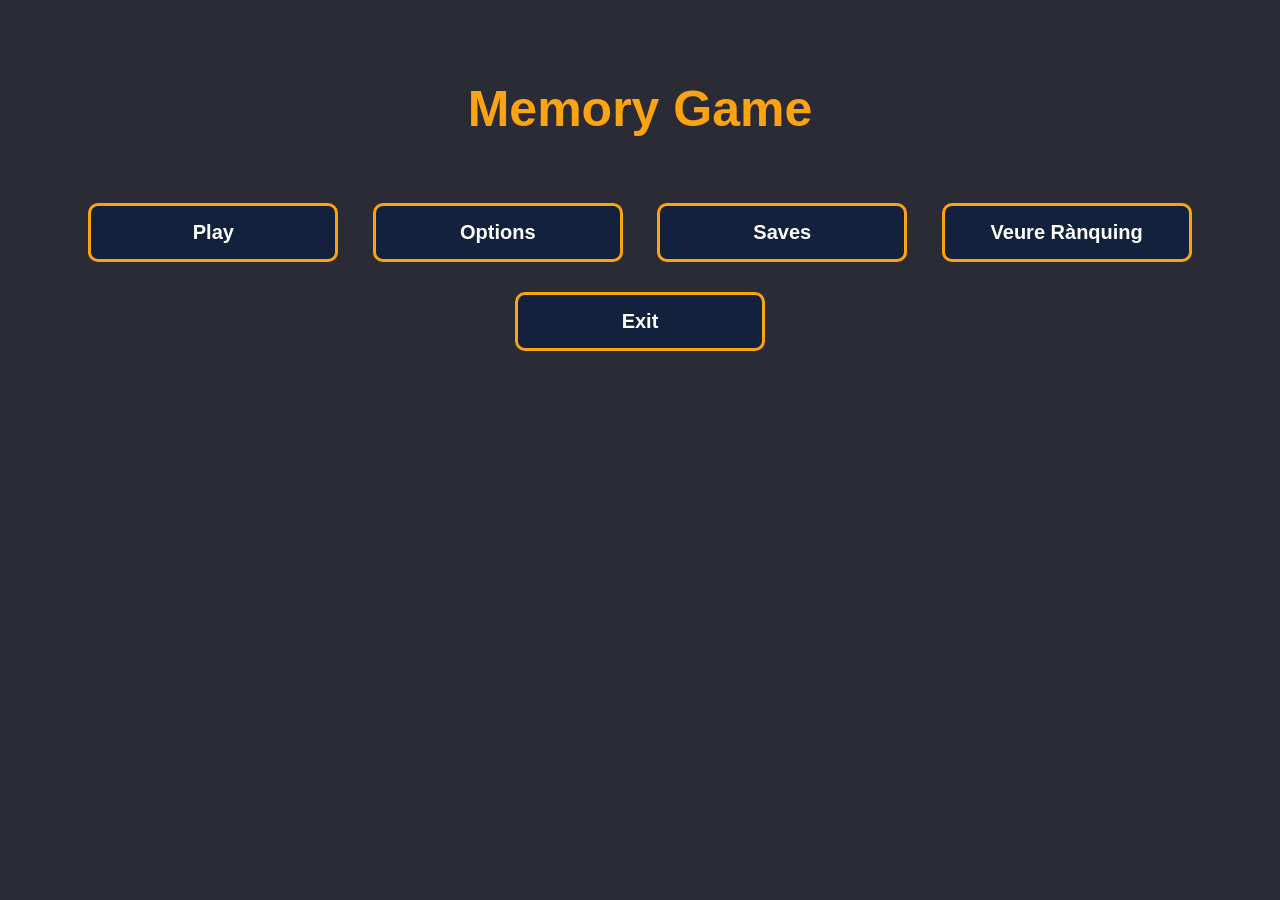
<file: index.html>
<!DOCTYPE html>
	<html lang="ca">
	<head>
		<meta charset="UTF-8">
		<title>Memory - Menú</title>
		<link rel="stylesheet" href="styles/main.css">
	</head>
	<body>
		<h1>Memory Game</h1>
		<button id="play">Play</button>
		<div id="mode-selection" style="display: none; margin-top: 20px;">
			<h2>Tria el mode de joc:</h2>
			<button id="mode-1">Mode 1: Normal</button>
			<button id="mode-2">Mode 2: Infinit</button>
    	</div>
		<div id="ranking-container" class="ranking-container" style="display: none;">
			<h2 class="ranking-title">Top 10 Rànquing</h2>
			<table class="ranking-table">
				<thead>
					<tr>
						<th>Pos.</th>
						<th>Àlies</th>
						<th>Punts</th>
						<th>Data</th>
					</tr>
				</thead>
				<tbody id="ranking-body">
					</tbody>
			</table>
			<button class="btn-ranking-close" onclick="document.getElementById('ranking-container').style.display='none'">
				Tancar
    		</button>
		</div>
		<div id="saves-container" class="ranking-container" style="display: none;">
			<h2 class="ranking-title">Partides Guardades</h2>
			<table class="ranking-table">
				<thead>
					<tr>
						<th>Data</th>
						<th>Nivell</th>
						<th>Punts</th>
						<th>Acció</th>
					</tr>
				</thead>
				<tbody id="saves-body">
					</tbody>
			</table>
			<button class="btn-ranking-close" onclick="document.getElementById('saves-container').style.display='none'">
				Tancar
			</button>
		</div>
		<a href="html/options.html"><button id="options">Options</button></a>
		<button id="saves">Saves</button>
		<button id="ranking-btn">Veure Rànquing</button>
		<button id="exit">Exit</button>
		<script src="js/main.js" type="module"></script>
	</body>
	</html>
</file>
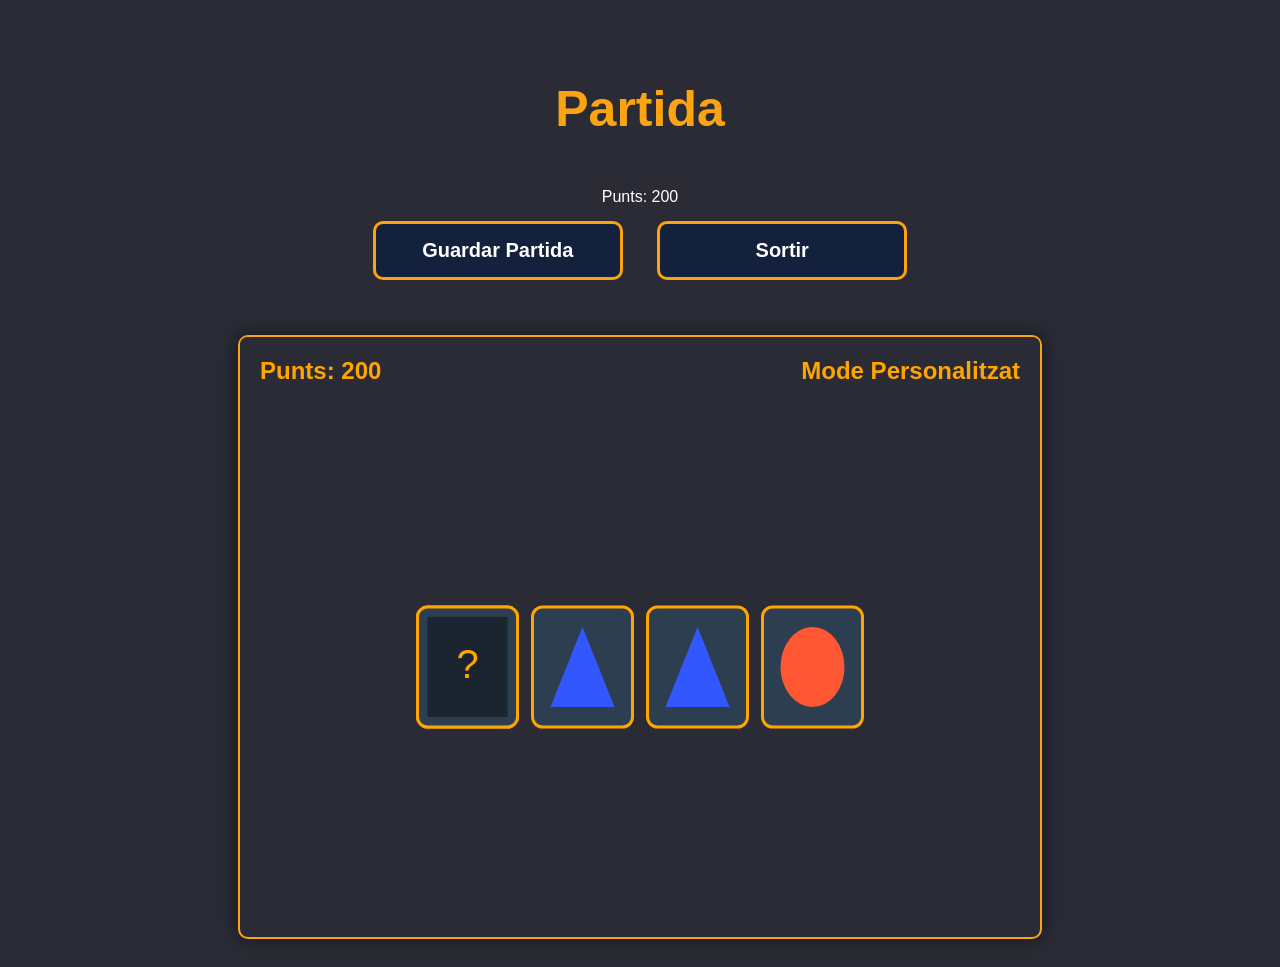
<file: html/game.html>
<!DOCTYPE html> 
<html>
	<head>
        <script src="../js/game.js" type="module"></script>
		<title> Memory - Pantalla </title>
        <link rel ="stylesheet" href ="../styles/main.css">
	</head>
	<body>
		<h1>Partida</h1>
        <div class="game-ui-container">
        <div id="stats">
            Punts: <span id="score-val">200</span>
        </div>
        <div class="game-controls">
            <button id="save" class="btn-game">Guardar Partida</button>
            <button id="exit-btn" class="btn-game btn-exit">Sortir</button>
        </div>
    </div>
    <div style="display: flex; justify-content: center; margin-top: 20px;">
        <canvas id="game" width="800" height="600" style="border: 2px solid #fca311; border-radius: 10px; box-shadow: 0 0 20px rgba(0,0,0,0.5);"></canvas>
    </div>
</body>
</html>
	</body>
</html>
</file>
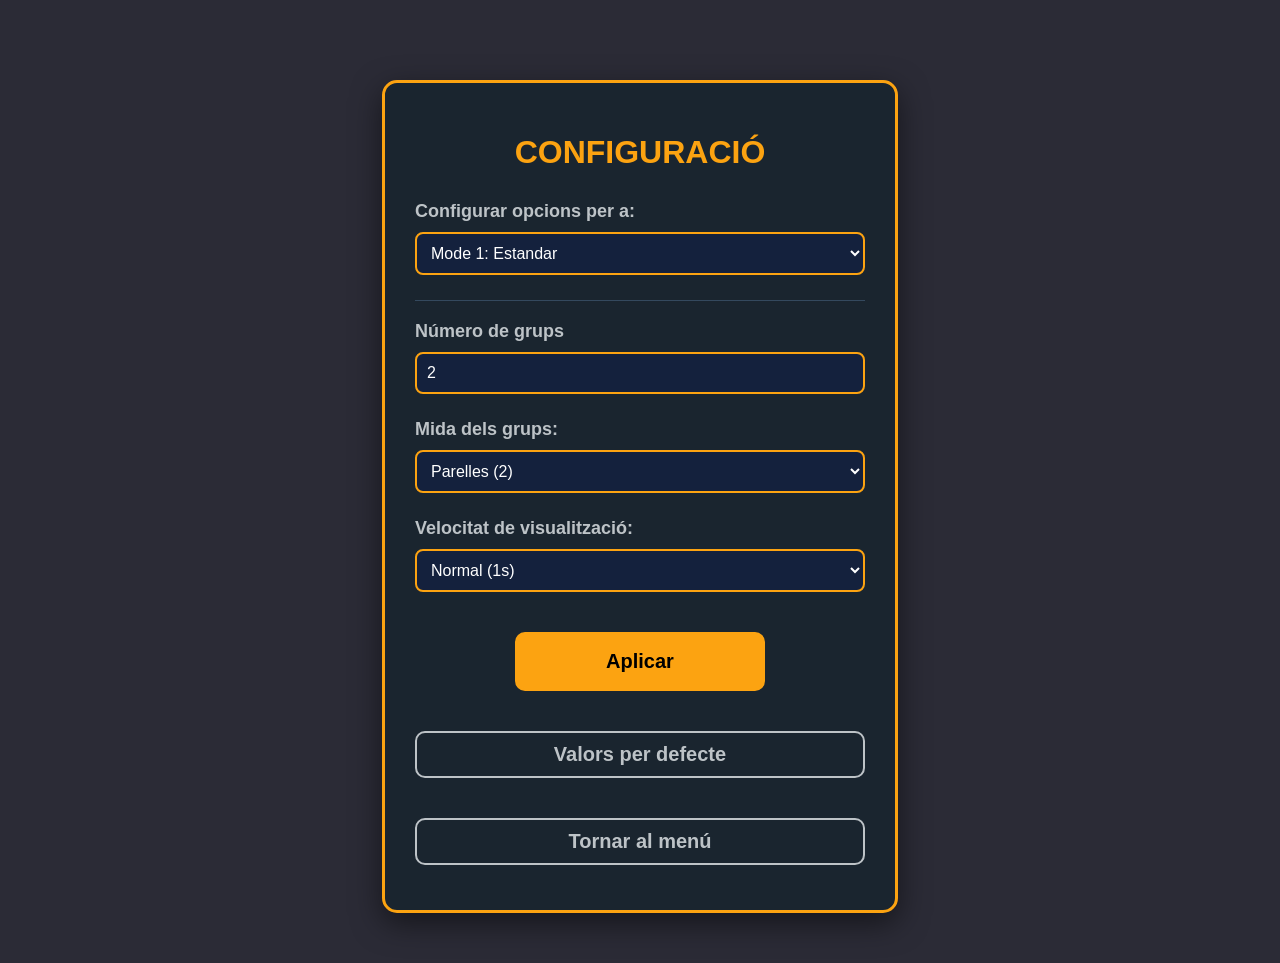
<file: html/options.html>
<!DOCTYPE html>
<html lang="ca">
<head>
    <meta charset="UTF-8">
    <title>Memory - Opcions</title>
    <link rel="stylesheet" href="../styles/main.css">
    <script src="../js/options.js" type="module"></script>
</head>
<body>
    <div class="options-container">
        <h1 class="options-title">Configuració</h1>
        <div class="option-group">
            <label for="gameModeConfig">Configurar opcions per a:</label>
            <select id="gameModeConfig">
                <option value="1">Mode 1: Estandar</option>
                <option value="2">Mode 2: Infinit</option>
            </select>
        </div>
        <hr class="options-separator">
        <div id="config-mode-1">
            <div class="option-group">
                <label for="pairs">Número de grups</label>
                <input type="number" id="pairs" value="2" min="2" max="6">
            </div>
            <div class="option-group">
                <label for="groupSize">Mida dels grups:</label>
                <select id="groupSize">
                    <option value="2">Parelles (2)</option>
                    <option value="3">Trios (3)</option>
                    <option value="4">Quartets (4)</option>
                </select>
            </div>
        </div>
        <div id="config-mode-2" style="display: none;">
            <div class="option-group">
                <label for="startLevel">Nivell inicial:</label>
                <input type="number" id="startLevel" value="1" min="1" max="10">
            </div>
        </div>
        <div class="option-group">
            <label for="dif">Velocitat de visualització:</label>
            <select id="dif">
                <option value="2000">Lenta (2s)</option>
                <option value="1000" selected>Normal (1s)</option>
                <option value="500">Ràpida (0.5s)</option>
            </select>
        </div>
        <div class="options-buttons">
            <button id="apply" class="btn-save">Aplicar</button>
            <button id="default" class="btn-back" style="width: 100% !important;">Valors per defecte</button>
            <button onclick="window.location.assign('../index.html')" class="btn-back" style="width: 100% !important;">Tornar al menú</button>
        </div>
    </div>
</body>
</html>
</file>
<file: styles/main.css>
body {
    background-color: #2b2b36; 
    font-family: Arial, sans-serif;
    color: white;
    text-align: center;
    margin-top: 80px;
}

h1 {
    color: #fca311; 
    font-size: 50px;
    margin-bottom: 50px;
}

button {
    background-color: #14213d; 
    color: white;
    font-size: 20px;
    font-weight: bold;
    padding: 15px 40px;
    margin: 15px;
    border: 3px solid #fca311; 
    border-radius: 10px;
    width: 250px;
}

button:hover {
    background-color: #fca311; 
    color: black;
    cursor: pointer;
}

button:active {
    background-color: white; 
    border: 3px solid white;
}

#game {
    display: flex;
    flex-wrap: wrap;
    justify-content: center;
    gap: 15px;          
    max-width: 900px;   
    margin: 20px auto;  
}

#game img {
    width: 120px;       
    height: auto;
    border-radius: 10px;
    box-shadow: 0 4px 8px rgba(0,0,0,0.3);
    cursor: pointer;
    transition: transform 0.2s;
}

#game img:hover {
    transform: scale(1.05); 
}

.ranking-container {
    margin: 30px auto;
    max-width: 500px;
    padding: 20px;
    background-color: #1a252f;
    border: 2px solid #ffa500;
    border-radius: 15px;
    box-shadow: 0 0 20px rgba(0, 0, 0, 0.5);
}

.ranking-title {
    color: #ffa500;
    text-align: center;
    font-family: 'Arial', sans-serif;
    margin-bottom: 20px;
    text-transform: uppercase;
    letter-spacing: 2px;
}

.ranking-table {
    width: 100%;
    color: white;
    border-collapse: collapse;
    font-family: 'Segoe UI', Tahoma, Geneva, Verdana, sans-serif;
}

.ranking-table thead tr {
    background-color: #2c3e50;
    color: #ffa500;
}

.ranking-table th, 
.ranking-table td {
    padding: 12px 15px;
    text-align: center;
    border-bottom: 1px solid #34495e;
}

.ranking-table tbody tr:hover {
    background-color: #243447;
}

.pos-cell {
    font-weight: bold;
    color: #bdc3c7;
}

.score-cell {
    font-weight: bold;
    color: #ffa500;
    font-size: 1.1em;
}

.date-cell {
    font-size: 0.85em;
    color: #95a5a6;
}

.btn-ranking-close {
    margin-top: 20px;
    width: 100%;
    background: transparent;
    color: white;
    border: 1px solid #ffa500;
    padding: 10px;
    border-radius: 5px;
    cursor: pointer;
    transition: all 0.3s;
}

.btn-ranking-close:hover {
    background: #ffa500;
    color: #1a252f;
}

.options-container {
    margin: 50px auto;
    max-width: 450px;
    background-color: #1a252f;
    padding: 30px;
    border: 3px solid #fca311;
    border-radius: 15px;
    box-shadow: 0 10px 30px rgba(0,0,0,0.5);
}

.options-title {
    color: #fca311;
    font-size: 32px;
    margin-bottom: 30px;
    text-transform: uppercase;
}

.option-group {
    margin-bottom: 25px;
    text-align: left;
    display: flex;
    flex-direction: column;
}

.option-group label {
    font-size: 18px;
    color: #bdc3c7;
    margin-bottom: 10px;
    font-weight: bold;
}

.option-group select {
    background-color: #14213d;
    color: white;
    border: 2px solid #fca311;
    padding: 10px;
    border-radius: 8px;
    font-size: 16px;
    cursor: pointer;
    outline: none;
}

.option-group select:focus {
    background-color: #fca311;
    color: black;
}

.options-buttons {
    display: flex;
    flex-direction: column;
    align-items: center;
    gap: 10px;
    margin-top: 20px;
}

.btn-save {
    background-color: #fca311 !important;
    color: black !important;
}

.btn-save:hover {
    background-color: white !important;
    border-color: white !important;
}

.btn-back {
    background-color: transparent !important;
    border: 2px solid #bdc3c7 !important;
    color: #bdc3c7 !important;
    width: 200px !important;
    padding: 10px !important;
}

.btn-back:hover {
    border-color: white !important;
    color: white !important;
}

.option-group input[type="number"] {
    background-color: #14213d;
    color: white;
    border: 2px solid #fca311;
    padding: 10px;
    border-radius: 8px;
    font-size: 16px;
    outline: none;
}

.option-group input[type="number"]:focus {
    border-color: white;
}

.options-separator {
    border: none;
    border-top: 1px solid #34495e;
    margin: 20px 0;
    width: 100%;
}
</file>
